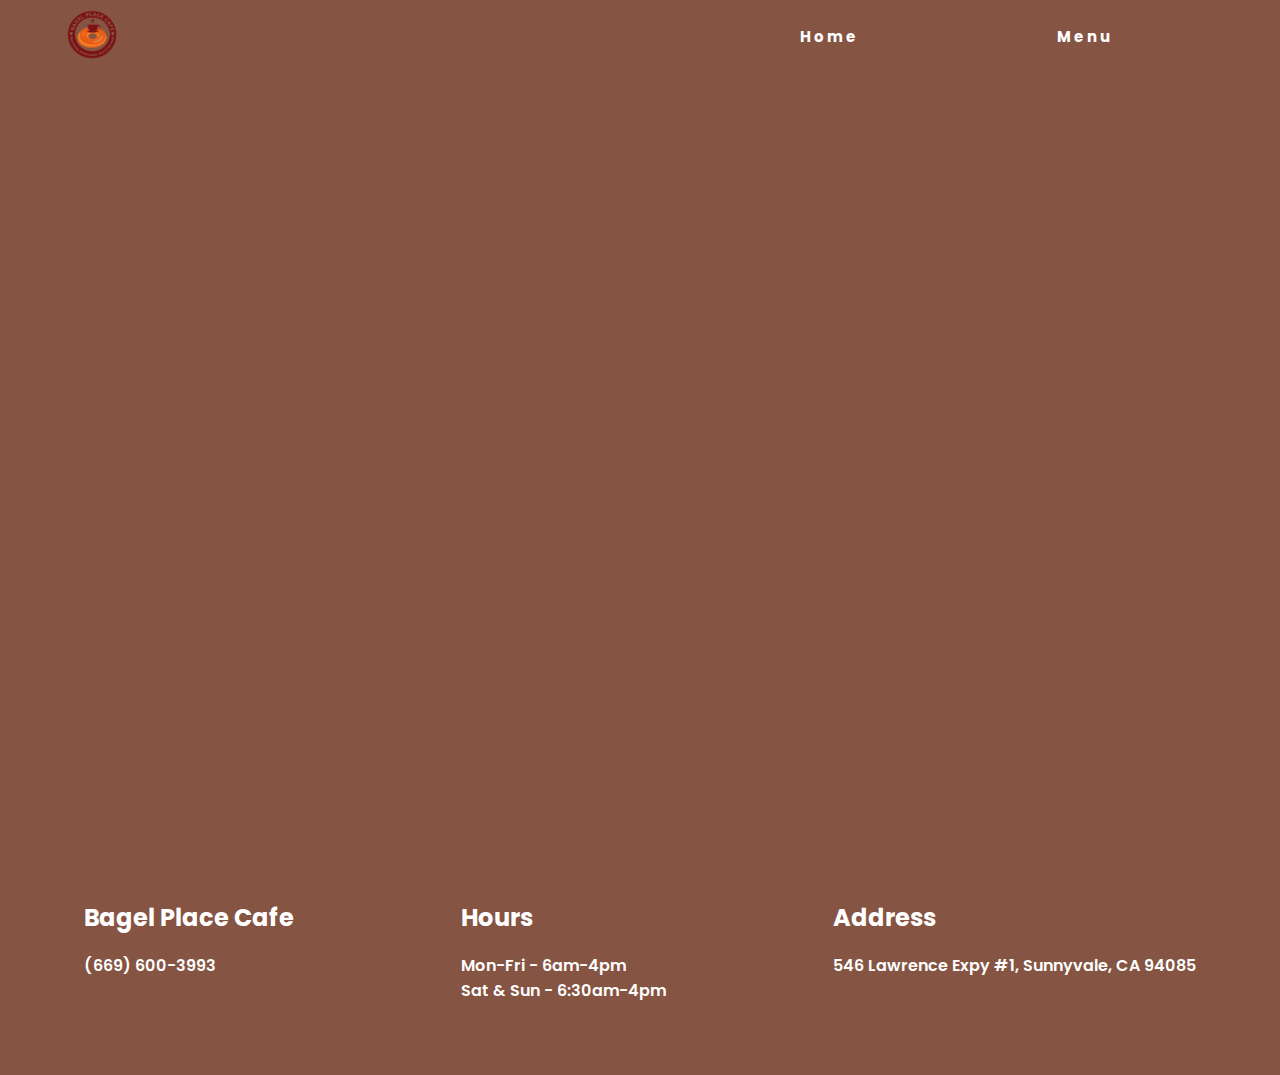
<file: about.html>
<!DOCTYPE html>
<html lang="en">
<head>
    <meta charset="UTF-8">
    <meta http-equiv="X-UA-Compatible" content="IE=edge">
    <meta name="viewport" content="width=device-width, initial-scale=1.0">
    <title>Bagel Place Cafe</title>
    <link rel="stylesheet" href="styles.css">
    <link href="https://fonts.googleapis.com/css2?family=Raleway:wght@100&family=Work+Sans:wght@700&display=swap" rel="stylesheet">
</head>
<body>

    <!-- nav -->
    <div class="nav">
        <div class="logo">
            <img src="img/Screen_Shot_2022-02-23_at_2.21.02_PM-removebg-preview.png" alt="">
        </div>
        <ul class="links">
            <li><a href="index.html" class="link">Home</a></li>
            <li><a href="menu.html" class="link">Menu</a></li>
            <!-- <li><a href="about.html" class="link">About</a></li> -->
        </ul>
    </div>

    <!------------------ about ------------------>
    <section id="about">
        
    </section>
    



    <!------------------ footer ------------------>
    <div class="footer">
        <div class="container">

            <div class="content">
                <h3>Bagel Place Cafe</h3>
                <ul class="number"><li>(669) 600-3993</li></ul>
                <div class="icons">
                    <a href="facebook.com/profile.php?id=100046564216622" class="icon"><i class='bx bxl-facebook-circle' ></i></a>
                    <a href="https://www.google.com/maps/place//data=!4m2!3m1!1s0x808fb6202a3028cf:0xaaa36c418929feba?source=g.page.m.we" class="icon"><i class='bx bxl-google'></i></a>
                    <a href="https://www.linkedin.com/authwall?trk=bf&trkInfo=AQGH_DA05NdU8wAAAX8ddWBQhQGoOfqvAhQVKhhnlmnvtZNf-_E3CNoxalhMnceDIvnq_IeiyENcUVBOgsGfkJu-UIoIXqWDaozd2FBbxLq4lE2mOZe230mN7X8rV8INW-d-qsQ=&originalReferer=&sessionRedirect=https%3A%2F%2Fwww.linkedin.com%2Fcompany%2Fbagel-place-cafe-llc.%2Fabout%2F" class="icon"><i class='bx bxl-linkedin-square' ></i></a>
                    <a href="https://www.pinterest.com/BagelPlaceCafe/_created/" class="icon"><i class='bx bxl-pinterest' ></i></a>
                    <a href="https://www.yelp.com/biz/bagel-place-cafe-sunnyvale" class="icon"><i class='bx bxl-yelp'></i></a>
                </div>
            </div>
            <div class="content">
                <h3 class="title">Hours</h3>
                <ul class="hours">
                    <li>Mon-Fri - 6am-4pm</li>
                    <li>Sat & Sun - 6:30am-4pm</li>
                </ul>
            </div>
            <div class="content">
                <h3 class="title">Address</h3>
                <ul class="address">
                    <li>546 Lawrence Expy #1, Sunnyvale, CA 94085</li>
                </ul>
            </div>

        </div>
    </div>

</body>
</html>
</file>
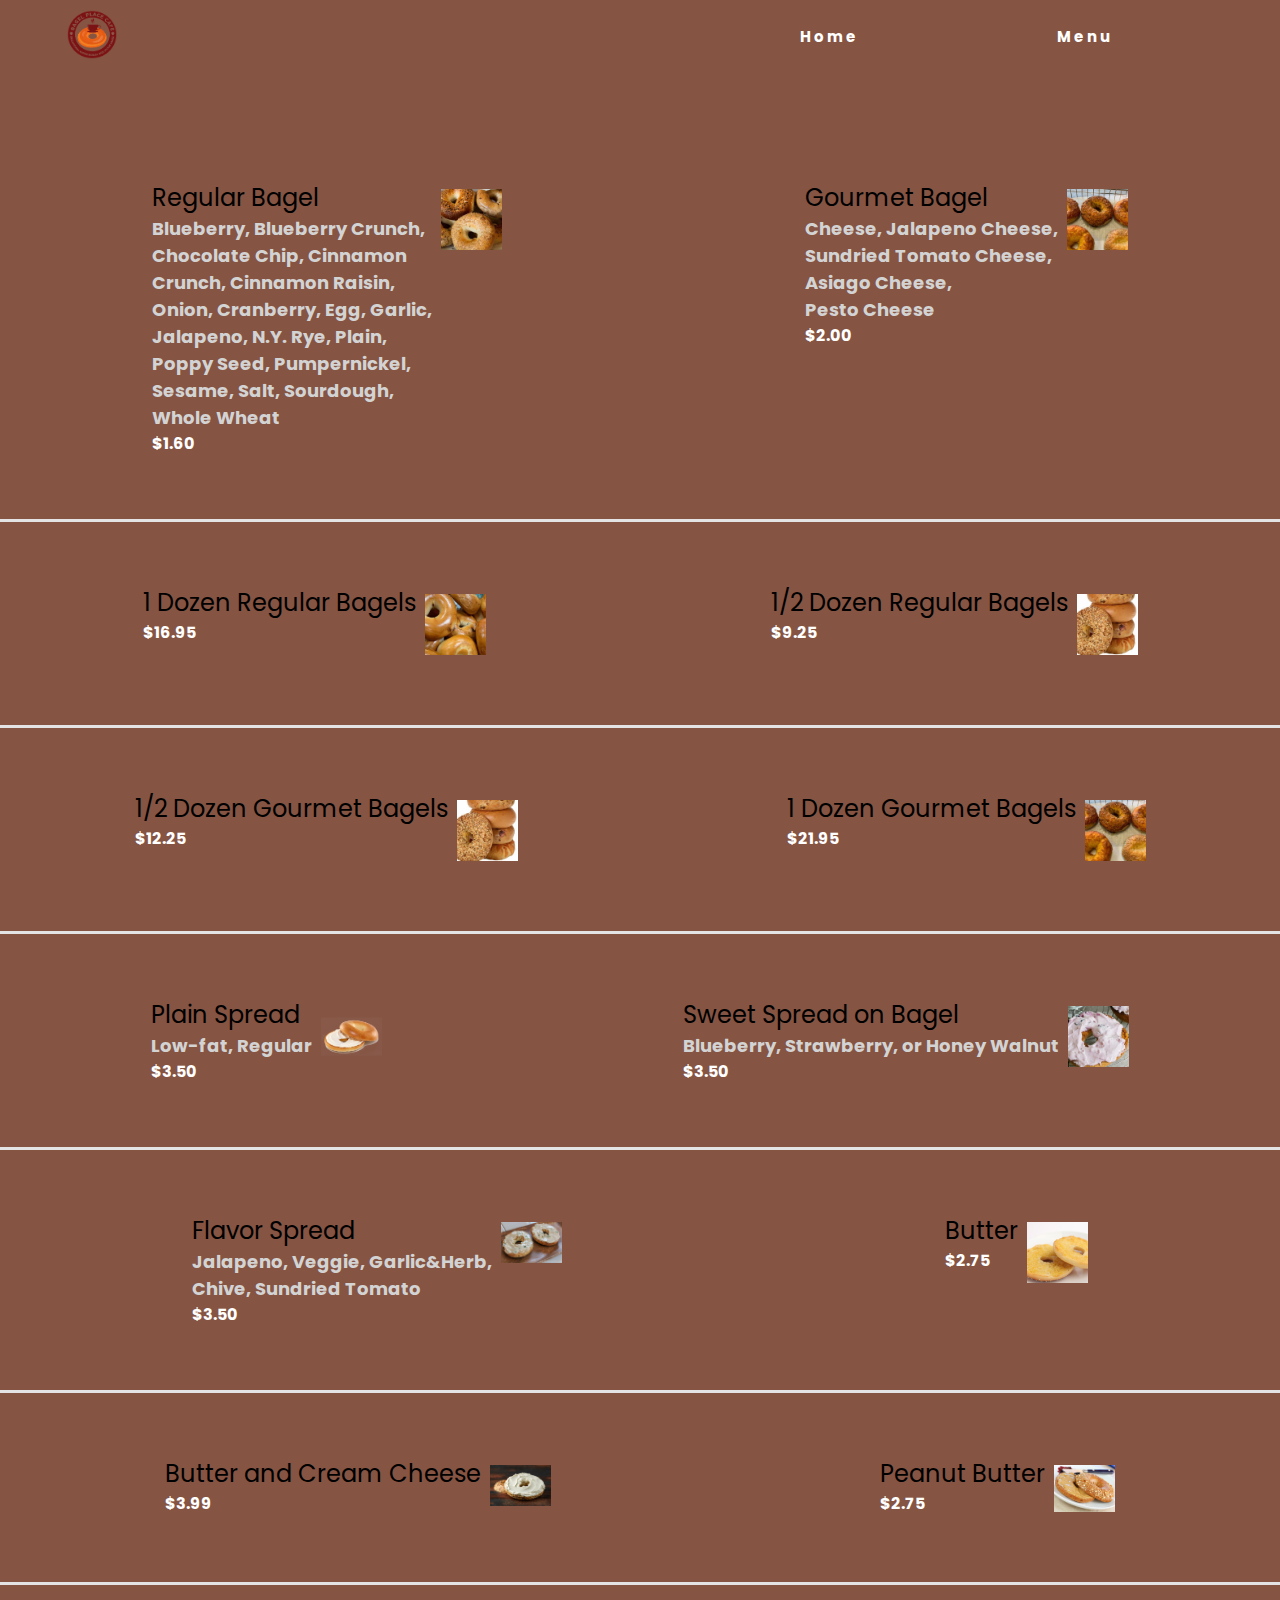
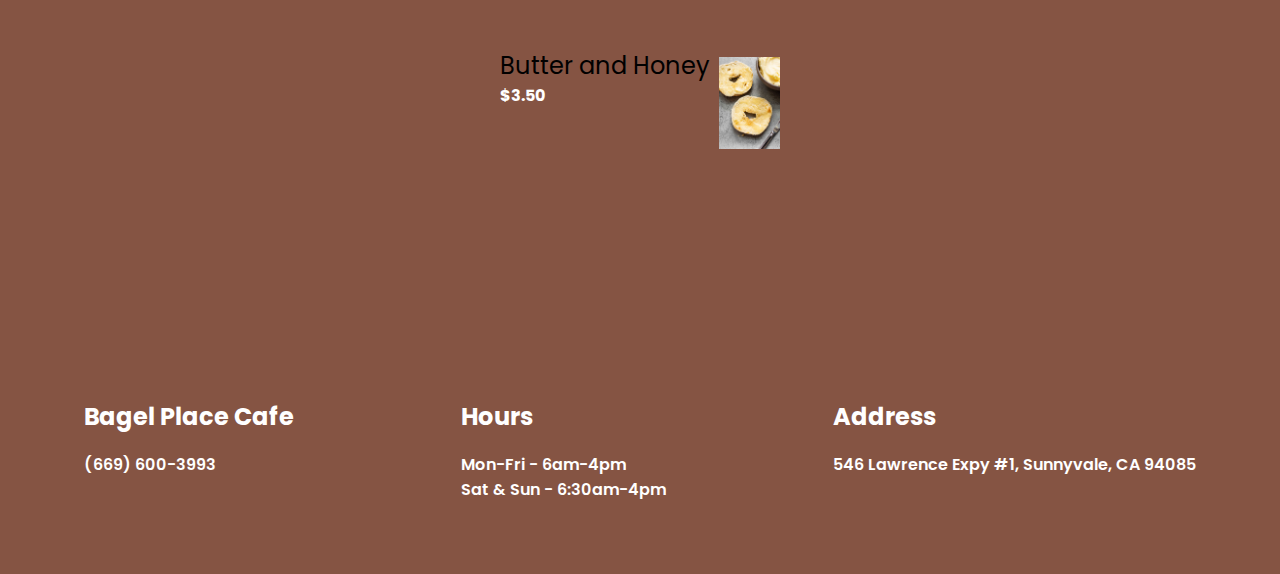
<file: menu/bagels.html>
<!DOCTYPE html>
<html lang="en">
<head>
    <meta charset="UTF-8">
    <meta http-equiv="X-UA-Compatible" content="IE=edge">
    <meta name="viewport" content="width=device-width, initial-scale=1.0">
    <title>Bagel Place Cafe</title>
    <link rel="stylesheet" href="../styles.css">
    <link href="https://fonts.googleapis.com/css2?family=Raleway:wght@100&family=Work+Sans:wght@700&display=swap" rel="stylesheet">
    <link rel="shortcut icon" href="../img/Screen_Shot_2022-02-23_at_2.21.02_PM-removebg-preview.png">
</head>
<body>

    <!-- nav -->
    <div class="nav">
        <div class="logo">
            <a href="../index.html">
                <img src="../img/Screen_Shot_2022-02-23_at_2.21.02_PM-removebg-preview.png" alt="">
            </a>            
        </div>
        <ul class="links">
            <li><a href="../index.html" class="link">Home</a></li>
            <li><a href="../menu.html" class="link">Menu</a></li>
            <!-- <li><a href="../about.html" class="link">About</a></li> -->
        </ul>
    </div>

    <!-- menu -->
    <section id="bagels">
        <div class="bagels-box">

            <div class="row">
                <div class="item">
                    <div class="menu-text">
                        <p class="name">Regular Bagel</p>
                        <h3 class="desc">Blueberry, Blueberry Crunch, <br>Chocolate Chip, Cinnamon <br>Crunch, Cinnamon Raisin, <br>Onion, Cranberry, Egg, Garlic, <br>Jalapeno, N.Y. Rye, Plain, <br>Poppy Seed, Pumpernickel, <br>Sesame, Salt, Sourdough, <br>Whole Wheat</h3>
                        <h4 class="price">$1.60</h4>
                    </div>
                    <div class="menu-image">
                        <img src="menu-img/regularbagel.jpeg" alt="">
                    </div>
                </div>

                <div class="item">
                    <div class="menu-text">
                        <p class="name">Gourmet Bagel</p>
                        <h3 class="desc">Cheese, Jalapeno Cheese, <br>Sundried Tomato Cheese, <br>Asiago Cheese, <br>Pesto Cheese</h3>
                        <h4 class="price">$2.00</h4>
                    </div>
                    <div class="menu-image">
                        <img src="menu-img/gourmetbagel.jpeg" alt="">
                    </div>
                </div>
                
            </div>

            <div class="border-row">
                <div class="row">
                    <div class="item">
                        <div class="menu-text">
                            <p class="name">1 Dozen Regular Bagels</p>
                            <!-- <h3 class="desc">Roast Beef, Egg, American Cheese, Pepper</h3> -->
                            <h4 class="price">$16.95</h4>
                        </div>
                        <div class="menu-image">
                            <img src="menu-img/dozenregularbagels.jpeg" alt="">
                        </div>
                    </div>

                    <div class="item">
                        <div class="menu-text">
                            <p class="name">1/2 Dozen Regular Bagels</p>
                            <!-- <h3 class="desc">Slice of Salmon Lox, Regular Plain Cream Cheese</h3> -->
                            <h4 class="price">$9.25</h4>
                        </div>
                        <div class="menu-image">
                            <img src="menu-img/halfdozenregularbagels.jpeg" alt="">
                        </div>
                    </div>
                    
                </div>
    
                <div class="row">
                    <div class="item">
                        <div class="menu-text">
                            <p class="name">1/2 Dozen Gourmet Bagels</p>
                            <!-- <h3 class="desc">Egg, Turkey, Asparagus , Mushroom, <br> American Cheese, Pepper -->
                            <!-- </h3> -->
                            <h4 class="price">$12.25</h4>
                        </div>
                        <div class="menu-image">
                            <img src="menu-img/halfdozenregularbagels.jpeg" alt="">
                        </div>
                    </div>
                    <div class="item">
                        <div class="menu-text">
                            <p class="name">1 Dozen Gourmet Bagels</p>
                            <!-- <h3 class="desc">Regular Plain Cream Cheese, Lettuce, Tomato, <br>Onion, Cucumber</h3> -->
                            <h4 class="price">$21.95</h4>
                        </div>
                        <div class="menu-image">
                            <img src="menu-img/dozengourmetmixed.jpeg" alt="">
                        </div>
                    </div>
                </div>

                <div class="row">
                    <div class="item">
                        <div class="menu-text">
                            <p class="name">Plain Spread</p>
                            <h3 class="desc">Low-fat, Regular</h3>
                            <h4 class="price">$3.50</h4>
                        </div>
                        <div class="menu-image">
                            <img src="menu-img/plaincreamcheese.png" alt="">
                        </div>
                    </div>
                    <div class="item">
                        <div class="menu-text">
                            <p class="name">Sweet Spread on Bagel</p>
                            <h3 class="desc">Blueberry, Strawberry, or Honey Walnut</h3>
                            <h4 class="price">$3.50</h4>
                        </div>
                        <div class="menu-image">
                            <img src="menu-img/bagelspreadonsweetcreamcheese.jpeg" alt="">
                        </div>
                    </div>
                </div>

                <div class="row">
                    <div class="item">
                        <div class="menu-text">
                            <p class="name">Flavor Spread</p>
                            <h3 class="desc">Jalapeno, Veggie, Garlic&Herb, <br> Chive, Sundried Tomato</h3>
                            <h4 class="price">$3.50</h4>
                        </div>
                        <div class="menu-image">
                            <img src="menu-img/flavorspread.jpeg" alt="">
                        </div>
                    </div>
                    <div class="item">
                        <div class="menu-text">
                            <p class="name">Butter</p>
                            <!-- <h3 class="desc">Blueberry, Strawberry, or Honey Walnut</h3> -->
                            <h4 class="price">$2.75</h4>
                        </div>
                        <div class="menu-image">
                            <img src="menu-img/butter.jpeg" alt="">
                        </div>
                    </div>
                </div>

                <div class="row">
                    <div class="item">
                        <div class="menu-text">
                            <p class="name">Butter and Cream Cheese</p>
                            <!-- <h3 class="desc">Jalapeno, Veggie, Garlic&Herb, <br> Chive, Sundried Tomato</h3> -->
                            <h4 class="price">$3.99</h4>
                        </div>
                        <div class="menu-image">
                            <img src="menu-img/buttercreamcheese.jpeg" alt="">
                        </div>
                    </div>
                    <div class="item">
                        <div class="menu-text">
                            <p class="name">Peanut Butter</p>
                            <!-- <h3 class="desc">Blueberry, Strawberry, or Honey Walnut</h3> -->
                            <h4 class="price">$2.75</h4>
                        </div>
                        <div class="menu-image">
                            <img src="menu-img/peanutbutter.jpeg" alt="">
                        </div>
                    </div>
                </div>

                <div class="row">
                    <div class="item">
                        <div class="menu-text">
                            <p class="name">Butter and Honey</p>
                            <!-- <h3 class="desc">Jalapeno, Veggie, Garlic&Herb, <br> Chive, Sundried Tomato</h3> -->
                            <h4 class="price">$3.50</h4>
                        </div>
                        <div class="menu-image">
                            <img src="menu-img/honeybutter.jpeg" alt="">
                        </div>
                    </div>
                </div>
    
            </div>

            

        </div>
    </section>
    



    <!-- footer -->
    <div class="footer">
        <div class="container">

            <div class="content">
                <h3>Bagel Place Cafe</h3>
                <ul class="number"><li>(669) 600-3993</li></ul>
                <div class="icons">
                    <a href="facebook.com/profile.php?id=100046564216622" class="icon"><i class='bx bxl-facebook-circle' ></i></a>
                    <a href="https://www.google.com/maps/place//data=!4m2!3m1!1s0x808fb6202a3028cf:0xaaa36c418929feba?source=g.page.m.we" class="icon"><i class='bx bxl-google'></i></a>
                    <a href="https://www.linkedin.com/authwall?trk=bf&trkInfo=AQGH_DA05NdU8wAAAX8ddWBQhQGoOfqvAhQVKhhnlmnvtZNf-_E3CNoxalhMnceDIvnq_IeiyENcUVBOgsGfkJu-UIoIXqWDaozd2FBbxLq4lE2mOZe230mN7X8rV8INW-d-qsQ=&originalReferer=&sessionRedirect=https%3A%2F%2Fwww.linkedin.com%2Fcompany%2Fbagel-place-cafe-llc.%2Fabout%2F" class="icon"><i class='bx bxl-linkedin-square' ></i></a>
                    <a href="https://www.pinterest.com/BagelPlaceCafe/_created/" class="icon"><i class='bx bxl-pinterest' ></i></a>
                    <a href="https://www.yelp.com/biz/bagel-place-cafe-sunnyvale" class="icon"><i class='bx bxl-yelp'></i></a>
                </div>
            </div>
            <div class="content">
                <h3 class="title">Hours</h3>
                <ul class="hours">
                    <li>Mon-Fri - 6am-4pm</li>
                    <li>Sat & Sun - 6:30am-4pm</li>
                </ul>
            </div>
            <div class="content">
                <h3 class="title">Address</h3>
                <ul class="address">
                    <li>546 Lawrence Expy #1, Sunnyvale, CA 94085</li>
                </ul>
            </div>

        </div>
    </div>

</body>
</html>
</file>
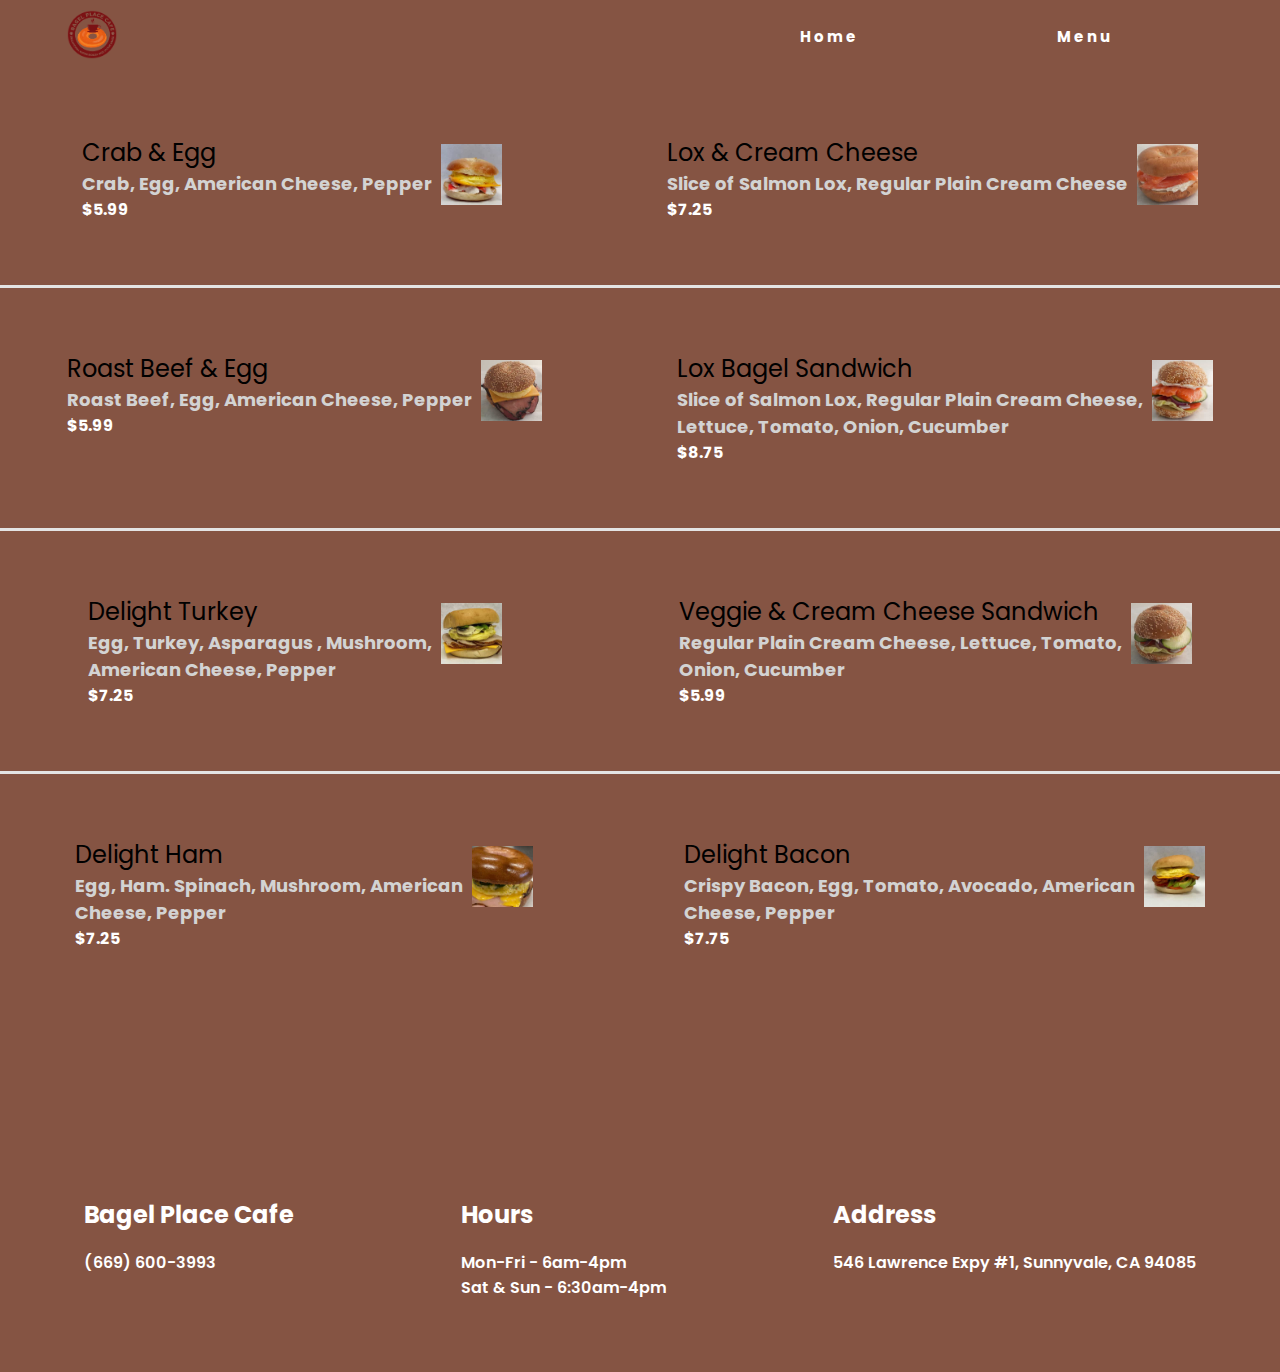
<file: menu/specials.html>
<!DOCTYPE html>
<html lang="en">
<head>
    <meta charset="UTF-8">
    <meta http-equiv="X-UA-Compatible" content="IE=edge">
    <meta name="viewport" content="width=device-width, initial-scale=1.0">
    <title>Bagel Place Cafe</title>
    <link rel="stylesheet" href="../styles.css">
    <link href="https://fonts.googleapis.com/css2?family=Raleway:wght@100&family=Work+Sans:wght@700&display=swap" rel="stylesheet">
    <link rel="shortcut icon" href="../img/Screen_Shot_2022-02-23_at_2.21.02_PM-removebg-preview.png">
</head>
<body>

    <!-- nav -->
    <div class="nav">
        <div class="logo">
            <a href="../index.html">
                <img src="../img/Screen_Shot_2022-02-23_at_2.21.02_PM-removebg-preview.png" alt="">
            </a> 
        </div>
        <ul class="links">
            <li><a href="../index.html" class="link">Home</a></li>
            <li><a href="../menu.html" class="link">Menu</a></li>
            <!-- <li><a href="../about.html" class="link">About</a></li> -->
        </ul>
    </div>

    <!-- menu -->
    <section id="specials">
        <div class="specials-box">

            <div class="row">
                <div class="item">
                    <div class="menu-text">
                        <p class="name">Crab & Egg</p>
                        <h3 class="desc">Crab, Egg, American Cheese, Pepper</h3>
                        <h4 class="price">$5.99</h4>
                    </div>
                    <div class="menu-image">
                        <img src="menu-img/crab&egg.jpeg" alt="">
                    </div>
                </div>
                <div class="item">
                    <div class="menu-text">
                        <p class="name">Lox & Cream Cheese</p>
                        <h3 class="desc">Slice of Salmon Lox, Regular Plain Cream Cheese</h3>
                        <h4 class="price">$7.25</h4>
                    </div>
                    <div class="menu-image">
                        <img src="menu-img/lox&creamcheese.jpeg" alt="">
                    </div>
                </div>
            </div>

            <div class="border-row">
                <div class="row">
                    <div class="item">
                        <div class="menu-text">
                            <p class="name">Roast Beef & Egg</p>
                            <h3 class="desc">Roast Beef, Egg, American Cheese, Pepper</h3>
                            <h4 class="price">$5.99</h4>
                        </div>
                        <div class="menu-image">
                            <img src="menu-img/roastbeef&egg.jpeg" alt="">
                        </div>
                    </div>
                    <div class="item">
                        <div class="menu-text">
                            <p class="name">Lox Bagel Sandwich</p>
                            <h3 class="desc">Slice of Salmon Lox, Regular Plain Cream Cheese, <br>  Lettuce, Tomato, Onion, Cucumber</h3>
                            <h4 class="price">$8.75</h4>
                        </div>
                        <div class="menu-image">
                            <img src="menu-img/loxbagelsandwich.jpeg" alt="">
                        </div>
                    </div>
                </div>
    
                <div class="row">
                    <div class="item">
                        <div class="menu-text">
                            <p class="name">Delight Turkey</p>
                            <h3 class="desc">Egg, Turkey, Asparagus , Mushroom, <br> American Cheese, Pepper
                            </h3>
                            <h4 class="price">$7.25</h4>
                        </div>
                        <div class="menu-image">
                            <img src="menu-img/delightturkey.jpeg" alt="">
                        </div>
                    </div>
                    <div class="item">
                        <div class="menu-text">
                            <p class="name">Veggie & Cream Cheese Sandwich</p>
                            <h3 class="desc">Regular Plain Cream Cheese, Lettuce, Tomato, <br>Onion, Cucumber</h3>
                            <h4 class="price">$5.99</h4>
                        </div>
                        <div class="menu-image">
                            <img src="menu-img/veggie@creamcheesesandwich.jpeg" alt="">
                        </div>
                    </div>
                </div>
    
                <div class="row">
                    <div class="item">
                        <div class="menu-text">
                            <p class="name">Delight Ham</p>
                            <h3 class="desc">Egg, Ham. Spinach, Mushroom, American<br> Cheese, Pepper</h3>
                            <h4 class="price">$7.25</h4>
                        </div>
                        <div class="menu-image">
                            <img src="menu-img/delightham.jpeg" alt="">
                        </div>
                    </div>
                    <div class="item">
                        <div class="menu-text">
                            <p class="name">Delight Bacon
                            </p>
                            <h3 class="desc">Crispy Bacon, Egg, Tomato, Avocado, American <br>Cheese, Pepper
                            </h3>
                            <h4 class="price">$7.75</h4>
                        </div>
                        <div class="menu-image">
                            <img src="menu-img/delightbacon.jpeg" alt="">
                        </div>
                    </div>
                </div>

            </div>

            

        </div>
    </section>

    

    



    <!-- footer -->
    <div class="footer">
        <div class="container">

            <div class="content">
                <h3>Bagel Place Cafe</h3>
                <ul class="number"><li>(669) 600-3993</li></ul>
                <div class="icons">
                    <a href="facebook.com/profile.php?id=100046564216622" class="icon"><i class='bx bxl-facebook-circle' ></i></a>
                    <a href="https://www.google.com/maps/place//data=!4m2!3m1!1s0x808fb6202a3028cf:0xaaa36c418929feba?source=g.page.m.we" class="icon"><i class='bx bxl-google'></i></a>
                    <a href="https://www.linkedin.com/authwall?trk=bf&trkInfo=AQGH_DA05NdU8wAAAX8ddWBQhQGoOfqvAhQVKhhnlmnvtZNf-_E3CNoxalhMnceDIvnq_IeiyENcUVBOgsGfkJu-UIoIXqWDaozd2FBbxLq4lE2mOZe230mN7X8rV8INW-d-qsQ=&originalReferer=&sessionRedirect=https%3A%2F%2Fwww.linkedin.com%2Fcompany%2Fbagel-place-cafe-llc.%2Fabout%2F" class="icon"><i class='bx bxl-linkedin-square' ></i></a>
                    <a href="https://www.pinterest.com/BagelPlaceCafe/_created/" class="icon"><i class='bx bxl-pinterest' ></i></a>
                    <a href="https://www.yelp.com/biz/bagel-place-cafe-sunnyvale" class="icon"><i class='bx bxl-yelp'></i></a>
                </div>
            </div>
            <div class="content">
                <h3 class="title">Hours</h3>
                <ul class="hours">
                    <li>Mon-Fri - 6am-4pm</li>
                    <li>Sat & Sun - 6:30am-4pm</li>
                </ul>
            </div>
            <div class="content">
                <h3 class="title">Address</h3>
                <ul class="address">
                    <li>546 Lawrence Expy #1, Sunnyvale, CA 94085</li>
                </ul>
            </div>

        </div>
    </div>

</body>
</html>
</file>
<file: styles.css>
@import url('https://fonts.googleapis.com/css2?family=Raleway:wght@100&display=swap');
@import url('https://fonts.googleapis.com/css2?family=Poppins:wght@100;300&family=Raleway:wght@100&display=swap');

/* ======================= Var ======================= */
:root{
    --primary-color: #855443;
    --alt-color: #854905;
    --secondary-color: rgba(255, 255, 255, 0.836);
}

*{
    margin: 0px;
    padding: 0px;
    box-sizing: border-box;
    font-family: 'Poppins', sans-serif;
    background-color: var(--primary-color);
    color: white;
}

/* ======================= Nav Bar ======================= */
.nav{
    display: flex;
    justify-content: space-around;
    align-items: center;
    min-height: 8vh;
    max-height: 8vh;
    background-color: var(--primary-color);
    text-decoration: none;
}

.logo img{
    max-width: 10%;
    padding-top: 4px;
}
a{
    color: white;
    font-weight: bold;
    text-decoration: none;
    letter-spacing: 3px;
    font-size: 15px;
}
li{
    list-style: none;
}
.links{
    display: flex;
    justify-content: space-around;
    width: 40%;
}
.links .link:hover{
    color: white;
}

/* ======================= Home Page ======================= */
@media only screen and (min-width: 768px) {
    #home{
        height: 92vh;
        display: flex;
        font-weight:100;
    }
    #home .text{
        padding-top: 20vh;
        padding-bottom: 15px;
        padding-top: 20vh;
        padding-left: 10vh;
    }
    #home .img{
        padding-top: 15vh;
        padding-left: 15vh;
    }
    #home .desc{
        padding-right: 25px;
        padding-top: 40px;
    }
    #home .btn{
        padding-top: 50px;
    }
    .row{
        display: flex;
    }
    #menu-home .row2{
        padding-top: 5vh;
    }
    #menu-home .category img{
        width: 200px;
        height: 200px;   
    }
    /* #home .image{
        padding-left: 25vh;
    } */
    #home .text{
        padding-top: 10vh;
    }
}

#home .title{
    font-size: 40px;
    
    color: var(--primary-color);
}
#home .image{
    text-align: center;
}
#home .desc{
    font-size: 18px;
    
    text-align: center;
    
    justify-content: center;
    padding-top: 1vh;
}
#home img{
    border-radius: 2%;
}
#home .btn{
    
    display: flex;
    justify-content: center;
    align-items: center;
}
.button{
    display: inline-block;
    background-color: var(--primary-color);
    padding: .75rem 1rem;
    border-radius: .5rem;
    /* transition: .3s; */
}
.button:hover{
    background-color: var(--alt-color);
}

/* =======================  Menu ======================= */
#menu-home {
    height: 92vh;
}
#menu-home .header {
    color: var(--primary-color);
    padding-top: 10vh;
    padding-bottom: 3vh;
    text-align: center;
    font-size: 24px;
}
#menu-home .row1 {
    display: flex;
    justify-content: space-around;
}
#menu-home .row2 {
    display: flex;
    justify-content: space-around;
}
#menu-home .category{
    text-align: center;
}
#menu-home img{
    border-radius: 5px;
}

/* menu categories */
#specials{
    height: 125vh;
}
#bagels{
    padding-bottom: 20vh;
    padding-top: 5vh;
}
#sandwiches{
    padding-bottom: 15vh;
    padding-top: 5vh;
}
.item{
    display: flex;
}
.row{
    /* display: flex; */
    justify-content: space-around;
    padding-top: 7vh;
    padding-bottom: 7vh;
}
.border-row .row{
    border-top: 3px solid rgb(228, 228, 228);
}
.price{
    text-align: left;
}
.menu-text p{
    font-size: 24px;
    color: black;
}
.menu-text h3{
    font-size: 18px;
    color: lightgrey;
}
.menu-image img{
    max-width: 70px;
    padding-left: 1vh;
    padding-top: 1vh;
}

/* =======================  About ======================= */
#about {
    height: 92vh;
}

/* =======================  Footer ======================= */
.footer .container{
    display: flex;
    justify-content: space-around;
    font-weight: 600;
}
.footer h3{
    color: var(--primary-color);
    font-size: 24px;
    font-weight: bold;
    padding-bottom: 2vh;
}
.footer .icon{
    font-size: 1.5rem;
    padding-right: 3vh;
    padding-bottom: 5vh;
}
.footer .icons{
    padding-top: 2vh;
}
.footer .address li{
    padding-bottom: 10vh;
}
.footer h3{
    color: white;
}

/* =======================  Responsive ======================= */
@media only screen and (max-width: 768px){
    *{
        max-width: 100vh;
    }
    .nav a{
        padding-right: 15vh;
    }
    .nav .logo{
        padding-left: 5vh;
    }
    #home .image{
        /* padding-left: 16vh; */
        text-align: center;
    }
    #home .title{
        font-size: 18px;
        /* padding-top: 10vh; */
        /* padding-left: 10vh; */
        text-align: center;
    }
    #home{
        max-width: 50vh;
    }
    #home .desc{
        padding-left: 2vh;
        /* padding-top: 3vh; */
        padding-bottom: 3vh;
    }
    #home .btn{
        padding-bottom: 4vh;
        padding-left: vh;
    }
    #home .button{
        font-size: 12px;
    }
    #home img{
        max-width: 50vh;
        padding-left: 5vh;
        padding-bottom: 25vh;
    }
    #menu-home h1{
        padding-left: 27vh;
        
    }
    #menu-home .row1{
        padding-left: 33vh;
    }
    #menu-home .row2{
        padding-left: 33vh;
    }
    #menu-home{
        max-width: 30vh;
    }
    #specials{
        min-height: 210vh;
    }
    .category{
        padding: 4vh;
    }
    .category img{
        max-width: 100px;
    }
    .row{
        padding-left: 2vh;
    }
    .footer{
        padding-left: 5vh;
        /* padding-top: 15vh; */
    }
    .footer .content{
        padding: 2vh;
    }
    
    .footer .icon{
        font-size: 1rem;
    }
}
</file>
